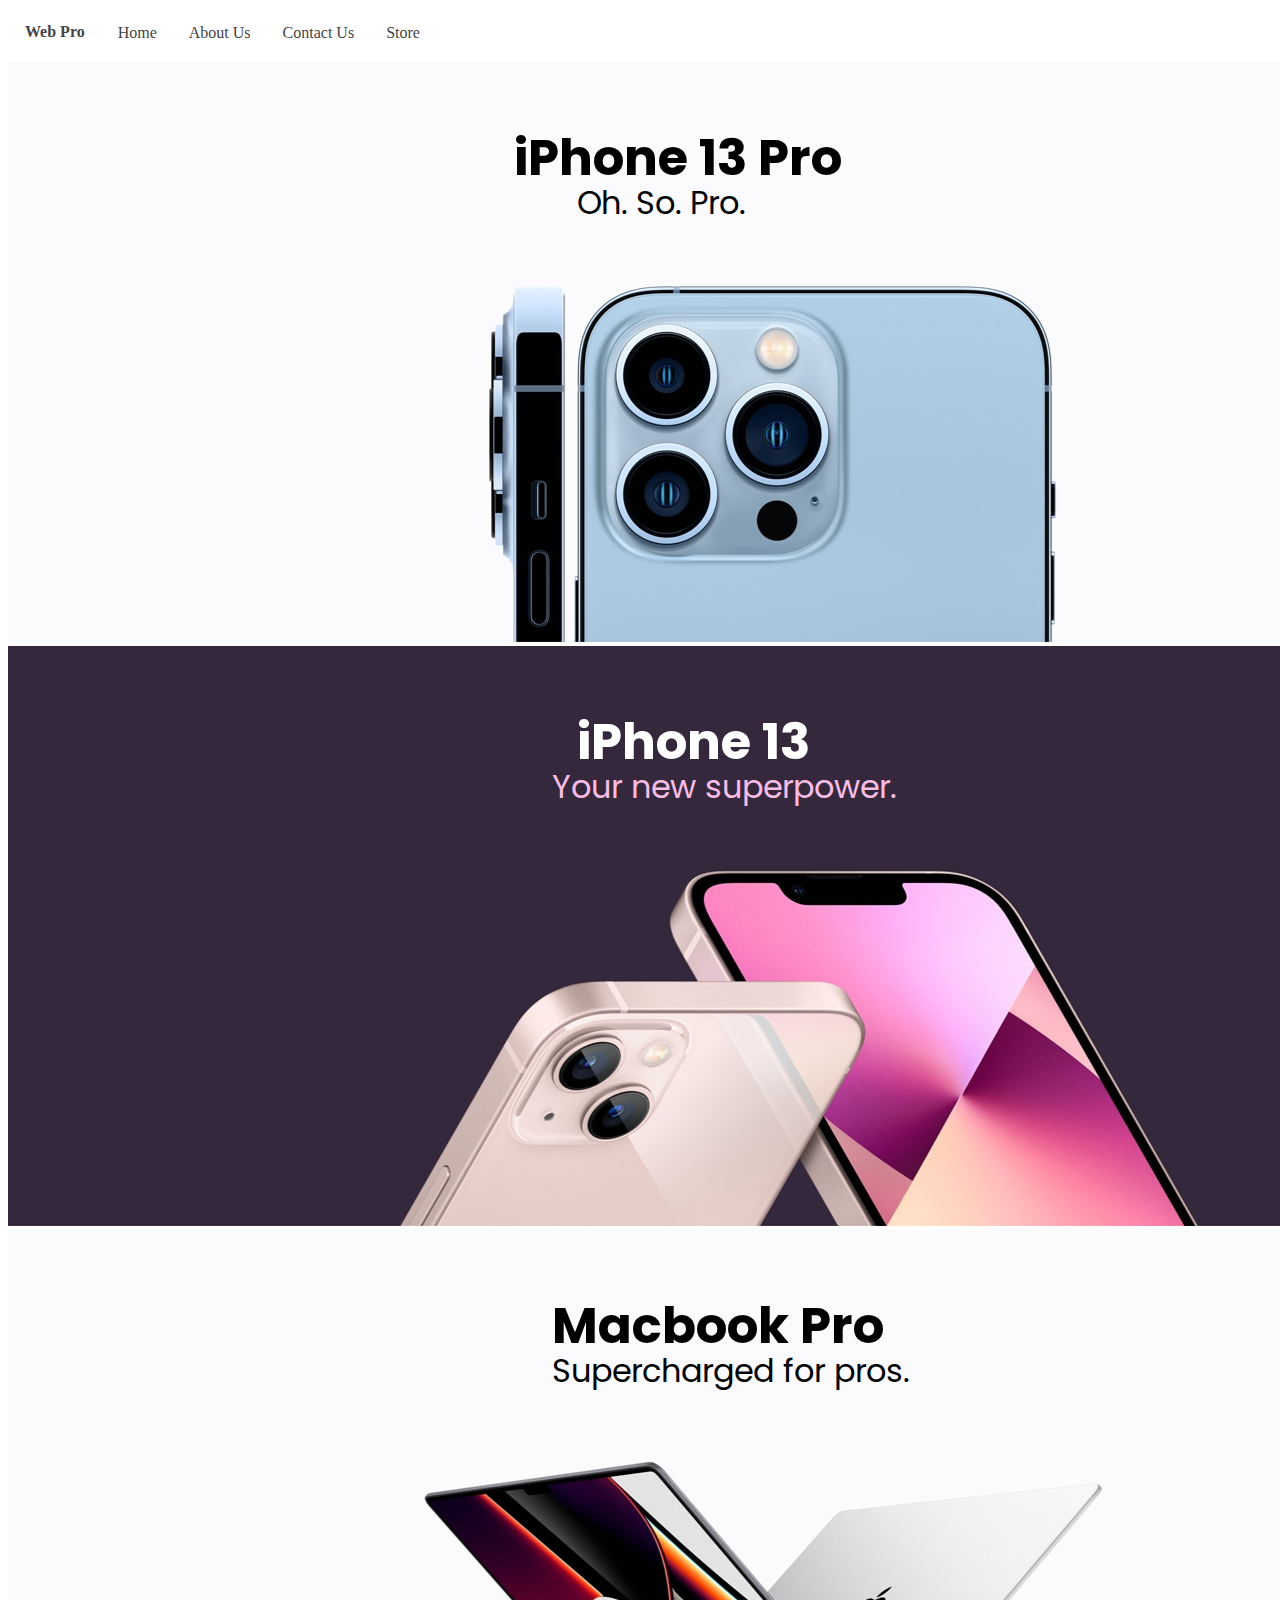
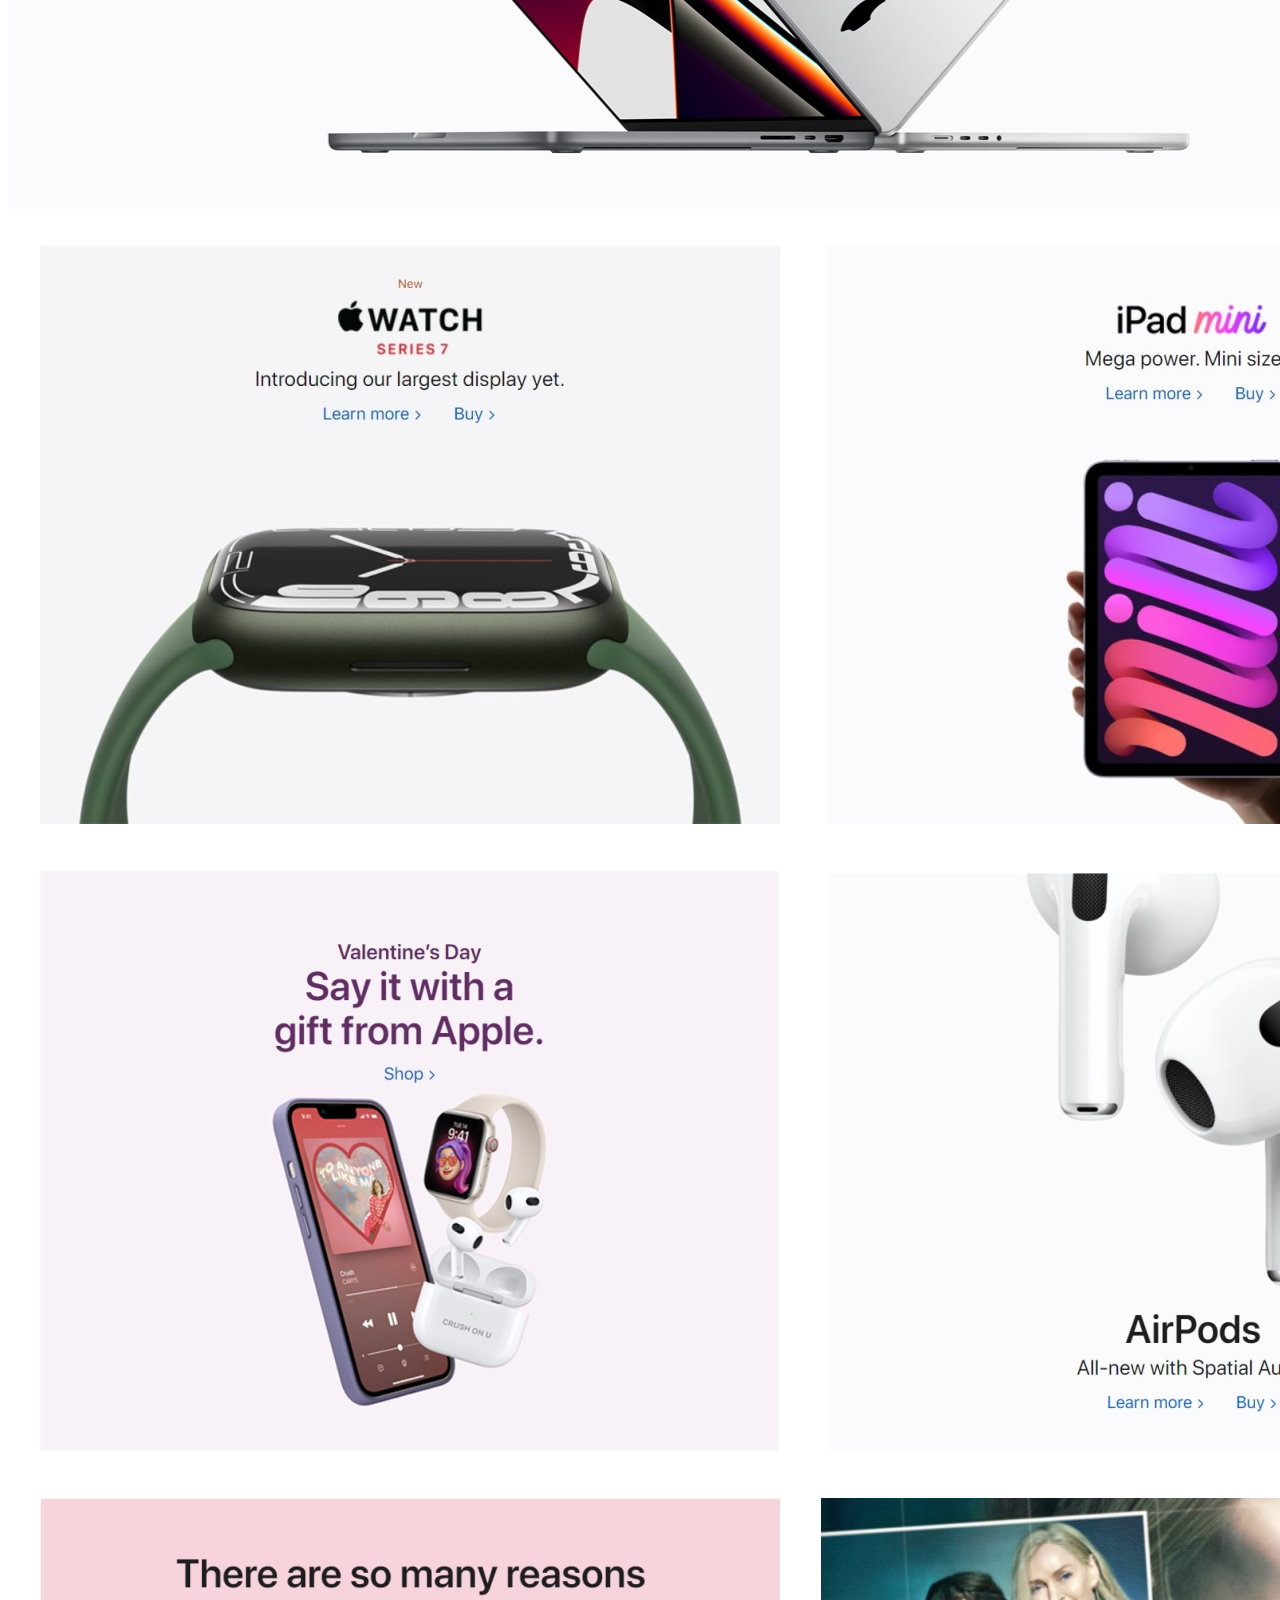
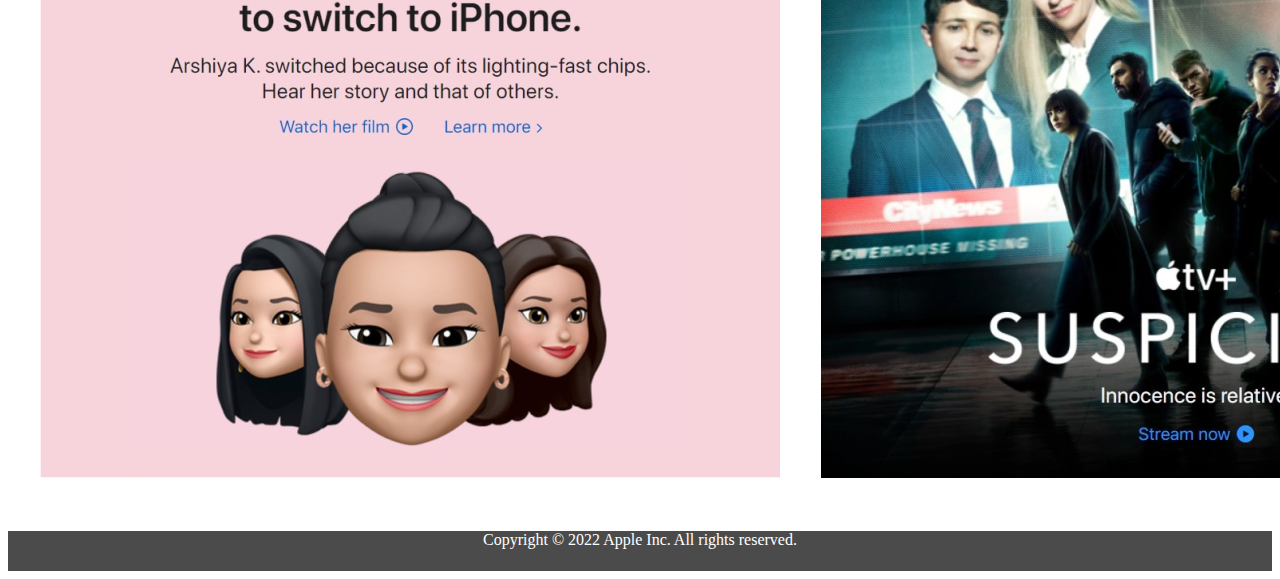
<file: index.html>
<!DOCTYPE html>
<html lang="en">
<head>
    <meta charset="UTF-8">
    <meta http-equiv="X-UA-Compatible" content="IE=edge">
    <meta name="viewport" content="width=device-width, initial-scale=1.0">
    <link rel="stylesheet" href="./style.css">
    <link rel="preconnect" href="https://fonts.googleapis.com">
<link rel="preconnect" href="https://fonts.gstatic.com" crossorigin>
<link href="https://fonts.googleapis.com/css2?family=Poppins&display=swap" rel="stylesheet">
    <title>Web Pro – Apple Website Duplicate</title>
</head>
<body>
    <nav class="navbar">
        <div class="container-fluid">
          <ul class="navbar-nav me-auto mb-2 mb-lg-0">
          <li class="nav-item">
                <a class="nav-link active" href="index.html"><b class="bolder">Web Pro</b></a>
              </li>
            <ul class="navbar-nav">
              <li class="nav-item">
                <a class="nav-link active" href="index.html">Home</a>
              </li>
              <li class="nav-item">
                <a class="nav-link" href="about_us.html">About Us</a>
              </li>
              <li class="nav-item">
                <a class="nav-link" href="contact_us.html">Contact Us</a>
              </li>
              <li class="nav-item">
                <a class="nav-link active" href="store.html">Store</a>
              </li>
            </ul>
          </ul>
        </div>
    </nav>
    
    <div class="Hero">
      <img src="Images/hero_iphone_13pro.jpg">
      <div class="Top"><b>iPhone 13 Pro</b></div>
      <div class="Top-sub">Oh. So. Pro.</div>
      <a href="https://www.apple.com/in/iphone-13-pro/key-features/">
        <span class="hero-link"></span>
      </a>
    </div>

    <div class="Hero">
      <img src="Images/hero_iphone_13.jpg">
      <div class="Top-13"><b>iPhone 13</b></div>
      <div class="Top-sub-13">Your new superpower.</div>
      <a href="https://www.apple.com/in/iphone-13/key-features/">
        <span class="hero-link"></span>
      </a>
    </div>

    <div class="Hero">
      <img src="Images/hero_macbookpro.jpg">
      <div class="Top-macbook"><b>Macbook Pro</b></div>
      <div class="Top-sub-macbook">Supercharged for pros.</div>
      <a href="https://www.apple.com/in/macbook-pro-14-and-16/">
        <span class="hero-link"></span>
      </a>
    </div>

    <div class="tile-grid">
      <div class="grid-item">
        <img src="Images/tile_watch.jpg">
      </div>
      <div class="grid-item">
        <img src="Images/promo_ipad_mini.jpg">
      </div>
      <div class="grid-item">
        <img src="Images/valentine_promo.jpg">
      </div>
      <div class="grid-item">
        <img src="Images/Airpods.jpg">
      </div>
      <div class="grid-item">
        <img src="Images/Reasons.jpg">
      </div>
      <div class="grid-item">
        <img src="Images/apple_tv.jpg">
      </div>
    </div>

    <footer class="footer">
      <p>Copyright © 2022 Apple Inc. All rights reserved.</p>
    </footer>

</body>
</html>
</file>
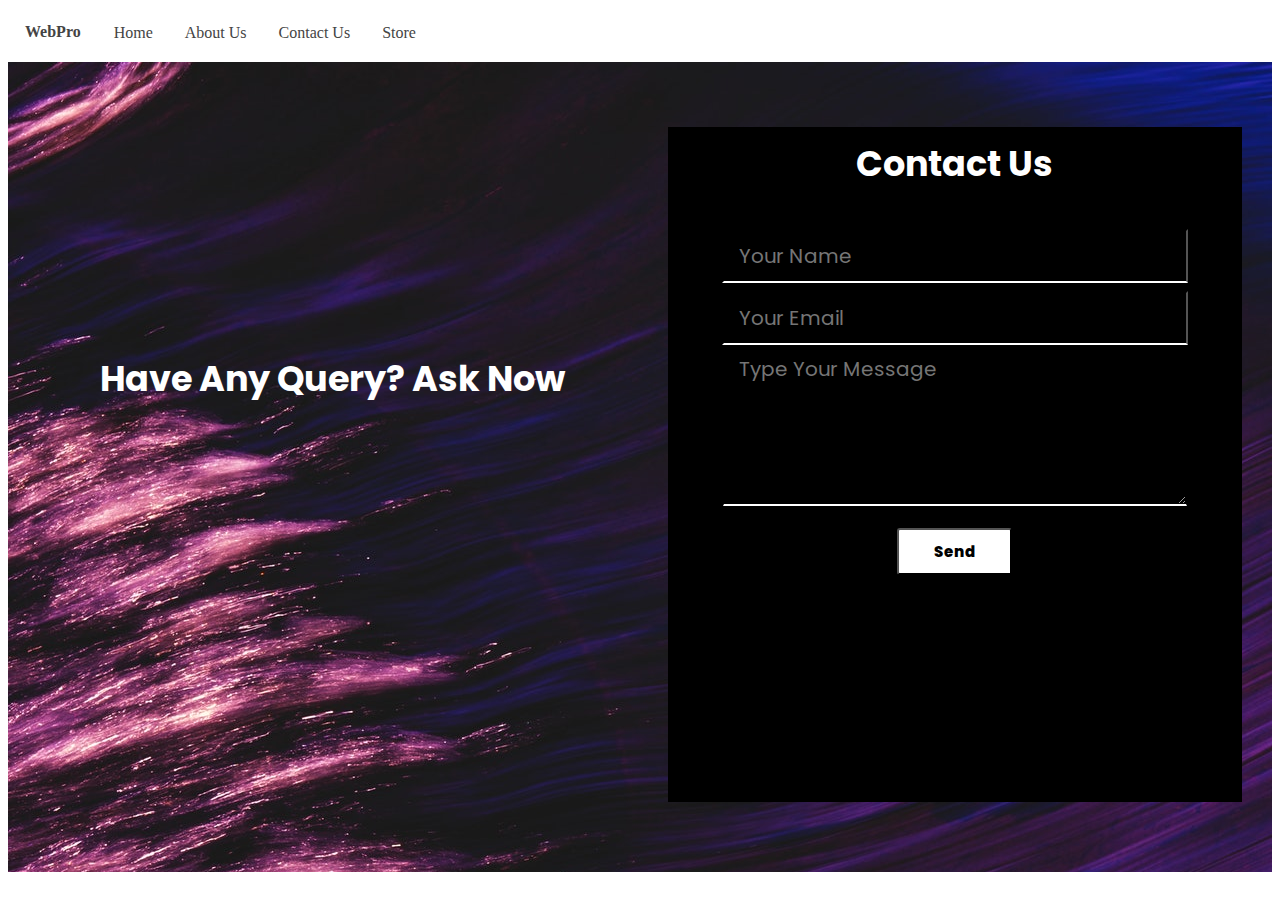
<file: contact_us.html>
<!DOCTYPE html>
<html lang="en">

<head>
    <meta charset="UTF-8">
    <meta http-equiv="X-UA-Compatible" content="IE=edge">
    <meta name="viewport" content="width=device-width, initial-scale=1.0">
    <link rel="stylesheet" href="./style.css">
    <link rel="preconnect" href="https://fonts.gstatic.com" crossorigin>
<link href="https://fonts.googleapis.com/css2?family=Poppins&display=swap" rel="stylesheet">
    <title>Contact Us - Web Pro</title>
</head>

<body>
    <nav class="navbar">
        <div class="container-fluid">
            <ul class="navbar-nav me-auto mb-2 mb-lg-0">
                <li class="nav-item">
                    <a class="nav-link active" href="index.html"><b class="bolder">WebPro</b></a>
                </li>
                <ul class="navbar-nav">
                    <li class="nav-item">
                        <a class="nav-link active" href="index.html">Home</a>
                    </li>
                    <li class="nav-item">
                        <a class="nav-link" href="about_us.html">About Us</a>
                    </li>
                    <li class="nav-item">
                        <a class="nav-link" href="contact_us.html">Contact Us</a>
                    </li>
                    <li class="nav-item">
                        <a class="nav-link active" href="store.html">Store</a>
                      </li>
                </ul>
            </ul>
        </div>
    </nav>

    <div class="contact-hero">
        <div class="tile-grid">
            <div class="grid-item">
                <h3 class="contact-hero-h3 side-h3">Have Any Query? Ask Now</h3>
            </div>
            <div class="grid-item">
                <div class="contact-form">
                    <h3 class="contact-hero-h3">Contact Us</h3>
                    <form>
                        <input type="text" id="name" placeholder="Your Name"><br>
                        <input type="email" id="email" placeholder="Your Email"><br>
                        <textarea cols="20" rows="5" placeholder="Type Your Message"></textarea>
                        <br>
                    </form> 
                   <a href="thanks.html"> <button>Send</button></a>
                </div>
            </div>
        </div>
    </div>



</body>

</html>
</file>
<file: style.css>
.navbar-nav{
    margin-bottom: 2px;
    
}

ul {
    border: 1px solid #ffffff;
    background-color: #ffffff;
  }
  
li a {
    color: rgb(255, 255, 255);
  }

ul {
    list-style-type: none;
    margin: 0;
    padding: 0;
    overflow: hidden;
    background-color: rgb(255, 255, 255);
  }
  
li {
    float: left;
  }
  
li a {
    display: block;
    color: rgb(68, 68, 68);
    text-align: center;
    padding: 14px 16px;
    text-decoration: none;
  }

.bolder{
    font-weight: bolder;
}

.Hero{
  position: relative;
}

.Top{
  position: absolute;
  top: 10%;
  left: 40%;
  font-size: 50px;
  font-family: 'Poppins', sans-serif;
}

.Top-sub{
  position: absolute;
  top: 20%;
  left: 45%;
  font-size: 32px;
  font-family: 'Poppins', sans-serif;
}

.Top-13{
  position: absolute;
  top: 10%;
  left: 45%;
  font-size: 50px;
  color: #ffffff;
  font-family: 'Poppins', sans-serif;
}

.Top-sub-13{
  position: absolute;
  top: 20%;
  left: 43%;
  font-size: 32px;
  color: #F8BDE6;
  font-family: 'Poppins', sans-serif;
}

.Top-macbook{
  position: absolute;
  top: 10%;
  left: 43%;
  font-size: 50px;
  font-family: 'Poppins', sans-serif;
}

.Top-sub-macbook{
  position: absolute;
  top: 20%;
  left: 43%;
  font-size: 32px;
  font-family: 'Poppins', sans-serif;
}

.tile-grid {
  display: grid;
  grid-template-columns: auto auto;
  padding: 10px;
}
.grid-item {
  
  padding: 20px;
  font-size: 30px;
  text-align: center;
}

.hero-link {
  position: absolute;
  width: 100%;
  height: 100%;
  top: 0;
  left: 0;
  z-index: 1;
}

.footer{
  position: static;
  left: 0;
  bottom: 0;
  width: 100%;
  height: 40px;
  background-color: rgb(75, 75, 75);
  text-align: center;
  font-weight: 400;
  color: white;
}

.contact-hero {
  text-align: center;
  height: 90vh;
  min-height:90vh;
  font-size: 28px ;
  font-family: 'Poppins', sans-serif;
  background: url(Images/Background-Contact.jpg);
}

.contact-hero-h3{
  color: #ffffff;
  padding-top: 10px;
  font-family: 'Poppins', sans-serif;
}

.contact-form{
  background-color: black;
  height: 75vh;

}

form input{
  width: 70%;
  height: 50px;
  margin: 4px 0;
  border-color: #000;
  border-bottom: 2px solid white;
  background: #000;
  padding: 0px 15px;
  padding-right: 45px;
  font-size: 20px;
  color: #fff;
  font-family: 'Poppins', sans-serif;
  }

  form textarea{
    width: 70%;
  margin: 4px 0;
  border-color: #000;
  border-bottom: 2px solid white;
  background: #000;
  padding: 0px 15px;
  padding-right: 45px;
  font-size: 20px;
  color: #fff;
  font-family: 'Poppins', sans-serif;
}

button {
  margin-top: 5px;
  background-color: white;
  color: #000;
  padding: 10px 0;
  width: 20%;
  font-size: 15px;
  font-weight: 800;
  cursor: pointer;
  border-radius: 3px;
  margin-bottom: 15px;
  font-family: 'Poppins', sans-serif;
}

.side-h3{
  align-content : center;
  margin-top: 250px;
}

.about-hero {
  background-color: #000;
  align-items: center;
  margin: 0px auto;
  padding: 0px;
}


.Hero-h2{
  color: #fff;
  font-family: 'Poppins', sans-serif;
  font-size: 52px;
  text-align: center;
}

.hero{
  color: #fff;
  font-family: 'Poppins', sans-serif;
  font-size: 15px;
  text-align: center;
  padding-bottom: 100px;
}

.hero:hover{
  text-decoration: underline;
  cursor: pointer;
}

.about-div-second{
  margin-top: -36px;
  background: rgb(252,82,11);
  background: linear-gradient(90deg, rgba(252,82,11,1) 0%, rgba(169,16,141,1) 64%, rgba(92,51,244,1) 100%);
  height: 600px;
  align-items: center ;
}

.hero-h3{
  color: #fff;
  font-family: 'Poppins', sans-serif;
  font-size: 36px;
  padding-left: 30px;
  width: 979px;
  text-align: center;
  padding-top: 200px;
}


.card {
  transition: 0.3s;
  background-color: #F5F5F7;
  width: 560px;
  margin: 20px;
  border-radius: 20px;
}

.card:hover {
  box-shadow: 0 8px 16px 0 rgba(0,0,0,0.2);
}

.container {
  padding: 2px 16px;
  font-size: x-large;
  font-family: 'Poppins', sans-serif;
}

.about-us-grid{
  margin-left: 90px;
}

.about-grid-h2{
  font-weight: 600;
  font-size: 48px;
  text-align: left;
}

.about-grid-p{
  font-size: 22px;
  font-weight: 400;
  text-align: left;

}

.about-grid-p-second{
  font-size: 16px;
  font-weight: 400;
  text-align: left;
  color: #338CD2;
  font-weight: 600;
}

.thanks-div{
  background-color: #a4c9ff;
  color: #fff;
  font-family: 'Poppins', sans-serif;
  height: 90vh;
}

.thanks-h1{
  font-size: 48px;
}

.thanks-h4{
  font-size: 26px;
}

.product-list{
  display: flex;
}

.store-h2{
  font-family: 'Poppins', sans-serif;
  font-size: 42px;
  width: 628px;

}

.tile-grid-2 {
  display: grid;
  grid-template-columns: auto auto auto;
  padding: 10px;
  width: 979px;
}

.product-card {
  transition: 0.3s;
  background-color: #F5F5F7;
  margin: 20px;
  border-radius: 20px;
}

.product-card:hover {
  box-shadow: 0 8px 16px 0 rgba(0,0,0,0.2);
}

.product-image {
  transition: all .2s ease-in-out; 
}

.product-image:hover {
  transform: scale(1.1);
}

.product-filter{
  width: 383px;
}

.store-hero {
  margin-left: 350px;
  color: #6E6E73;
}

.store-h2-b {
  font-weight: 900;
  color: #000;
}

.store-h2-sub{
  font-family: 'Poppins', sans-serif;
  font-size: 24px;
  width: 800px;
}

.cards-list {
  z-index: 0;
  width: 100%;
  display: flex;
  justify-content: space-around;
  flex-wrap: wrap;
}

.card-1 {
  margin: 30px auto;
  width: 136px;
  height: 148px;
  border-radius: 20px;
  cursor: pointer;
  transition: 0.4s;
}

.card-1 .card_image {
  width: 120px;
  height: 78px;
  border-radius: 5px;
  align-items: center;
}

.card-1 .card_image img {
  width: inherit;
  height: inherit;
  border-radius: 20px;
  object-fit: cover;
}

.card-1 .card_title {
  text-align: center;
  border-radius: 0px 0px 20px 20px;
  font-family: sans-serif;
  font-weight: bold;
  font-size: 30px;
  margin-top: -80px;
  height: 40px;
}



@media all and (max-width: 500px) {
  .card-list {
    /* On small screens, we are no longer using row direction but column */
    flex-direction: column;
  }
}

.product-showcase{
  height: 198px;
  margin-left: 200px;
  margin-right: 200px;
}

.card-list-title{
  font-family: 'Poppins', sans-serif;
  margin-left: 35px;
  font-weight: 400;
}

.help-div{
  background-color: #F5F5F7;
}
</file>
